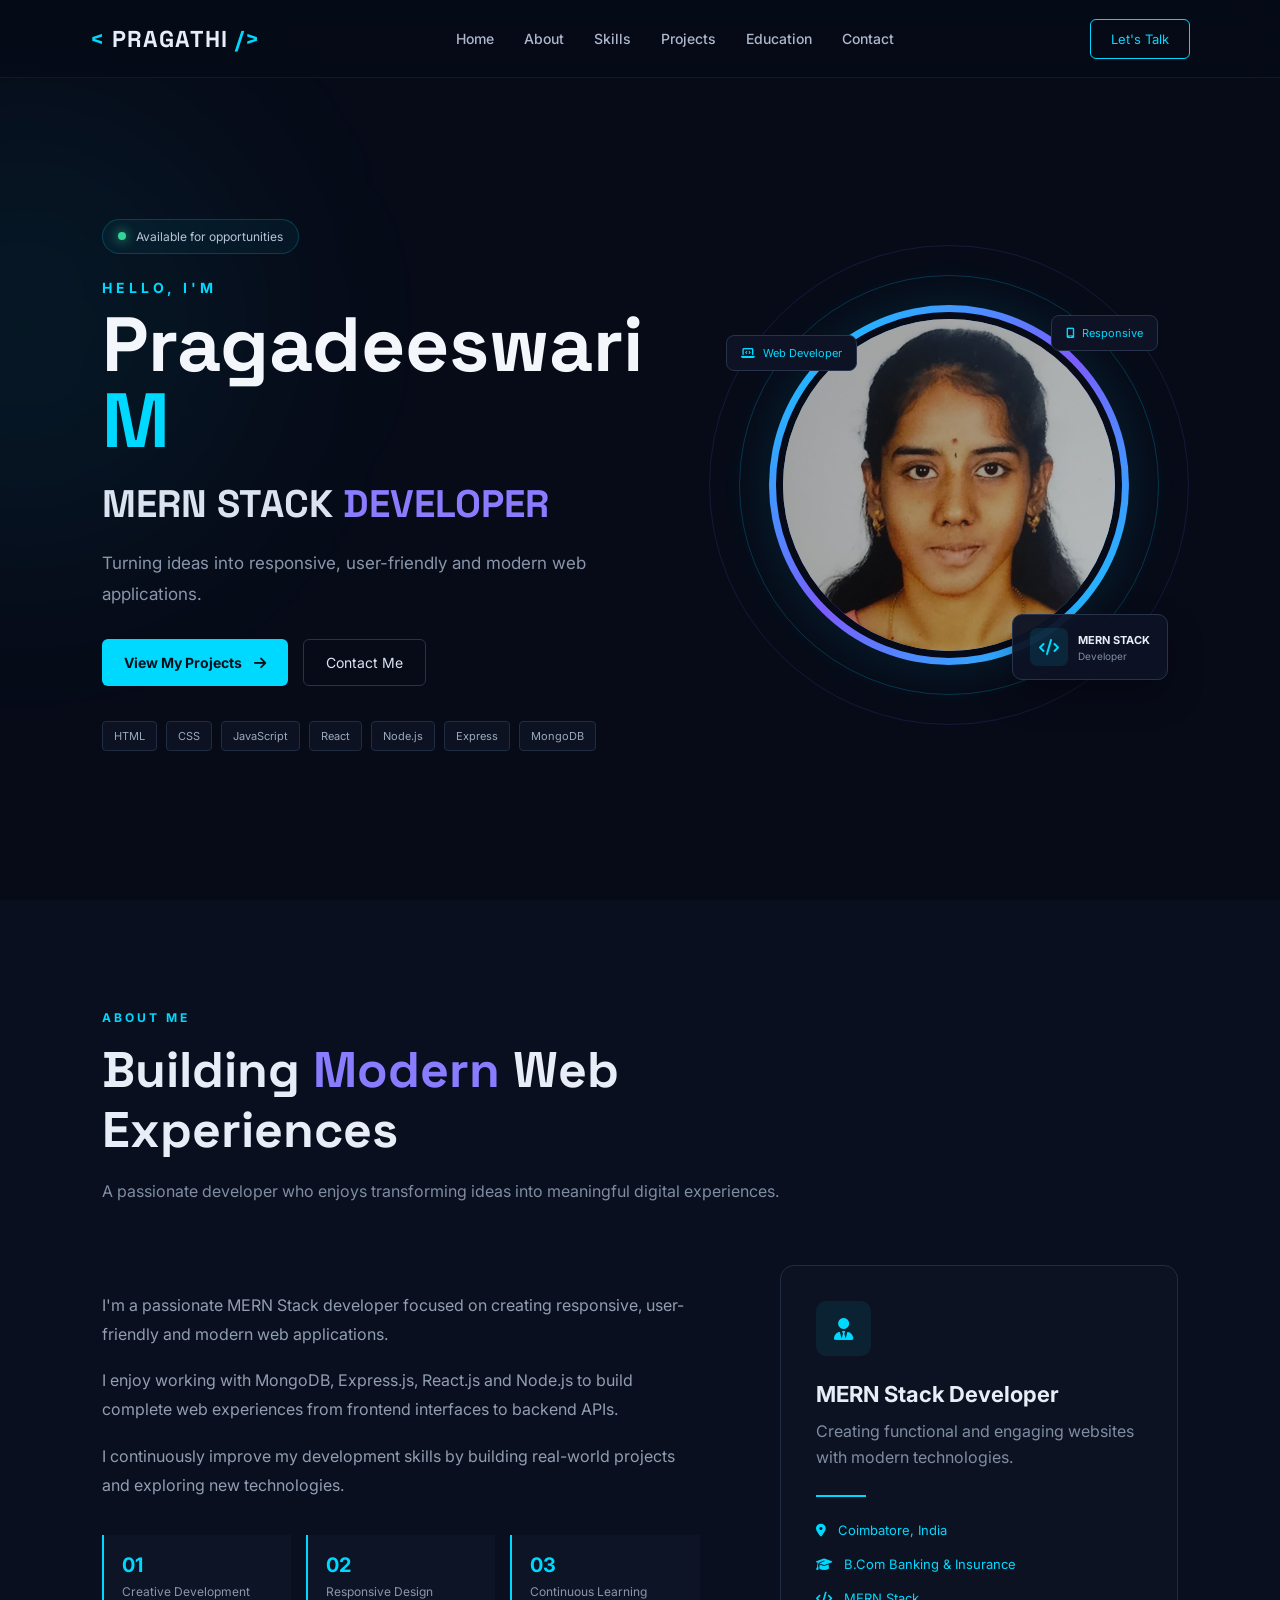
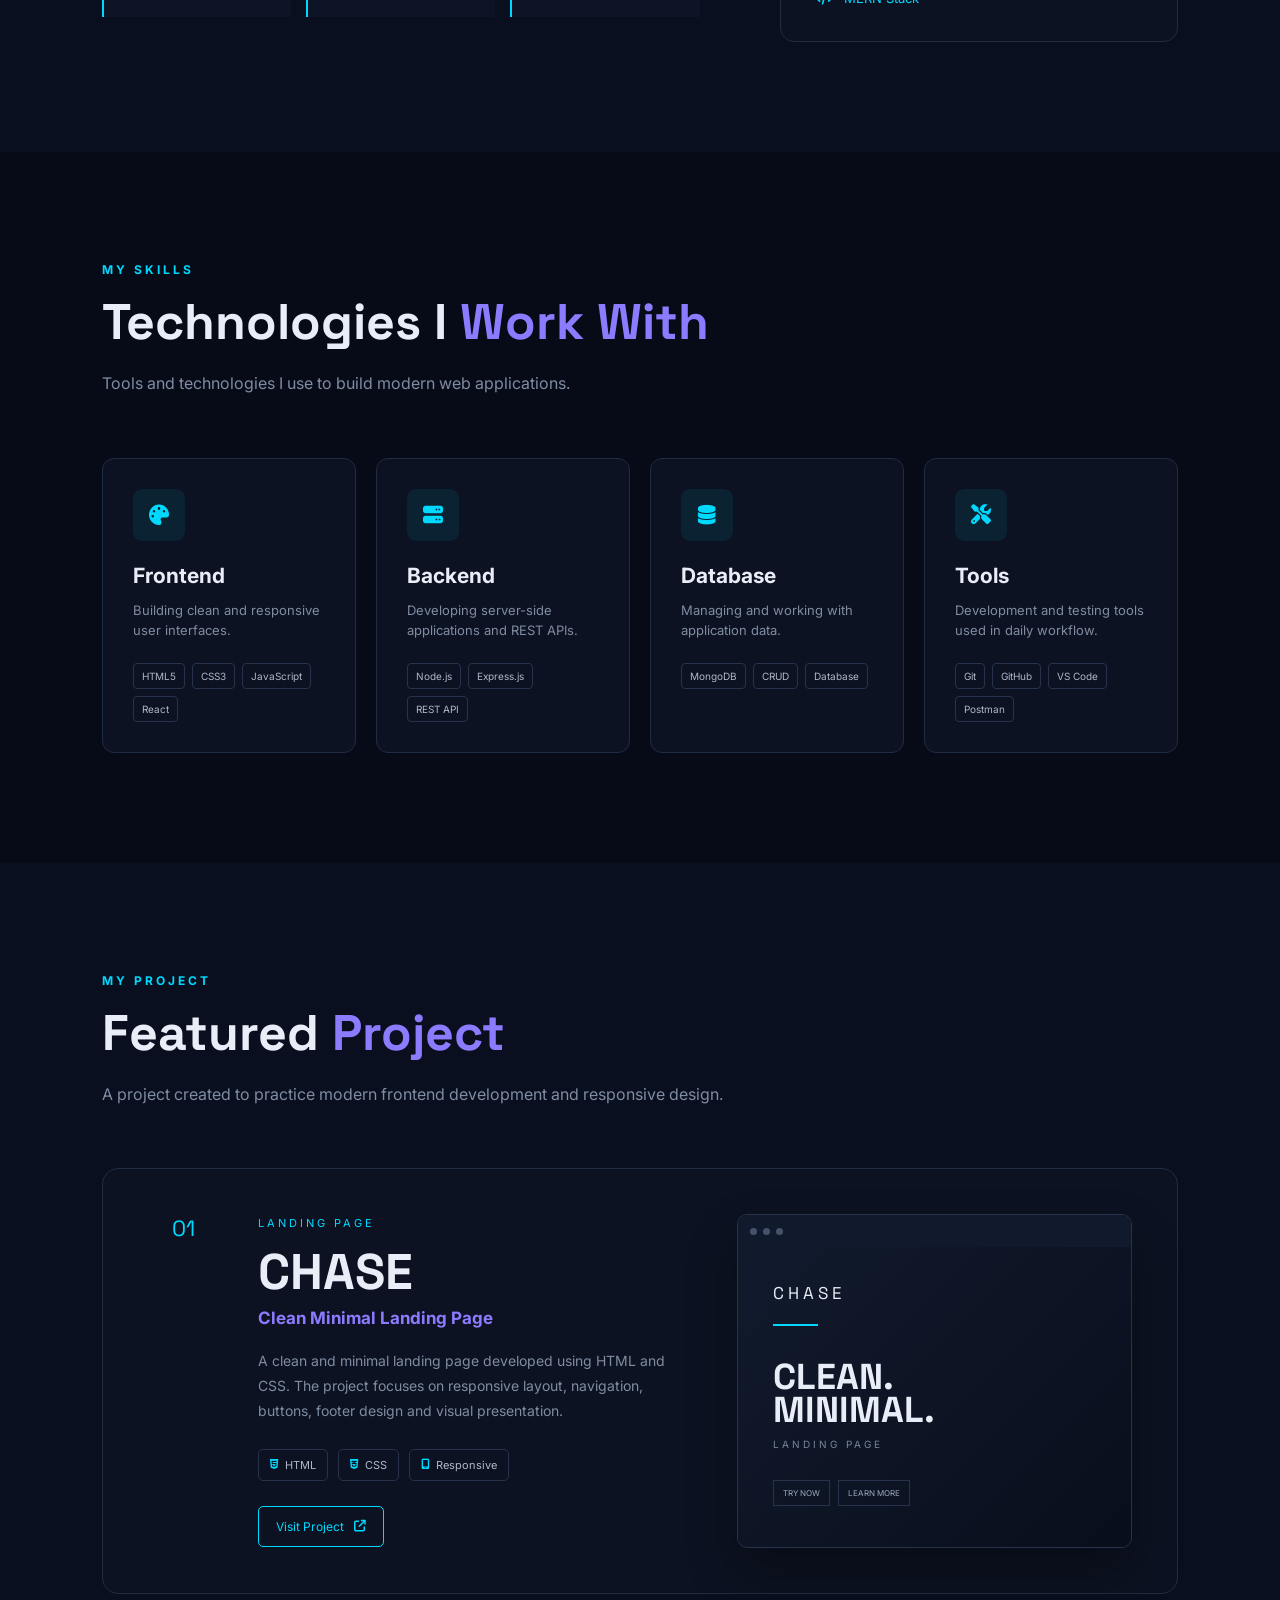
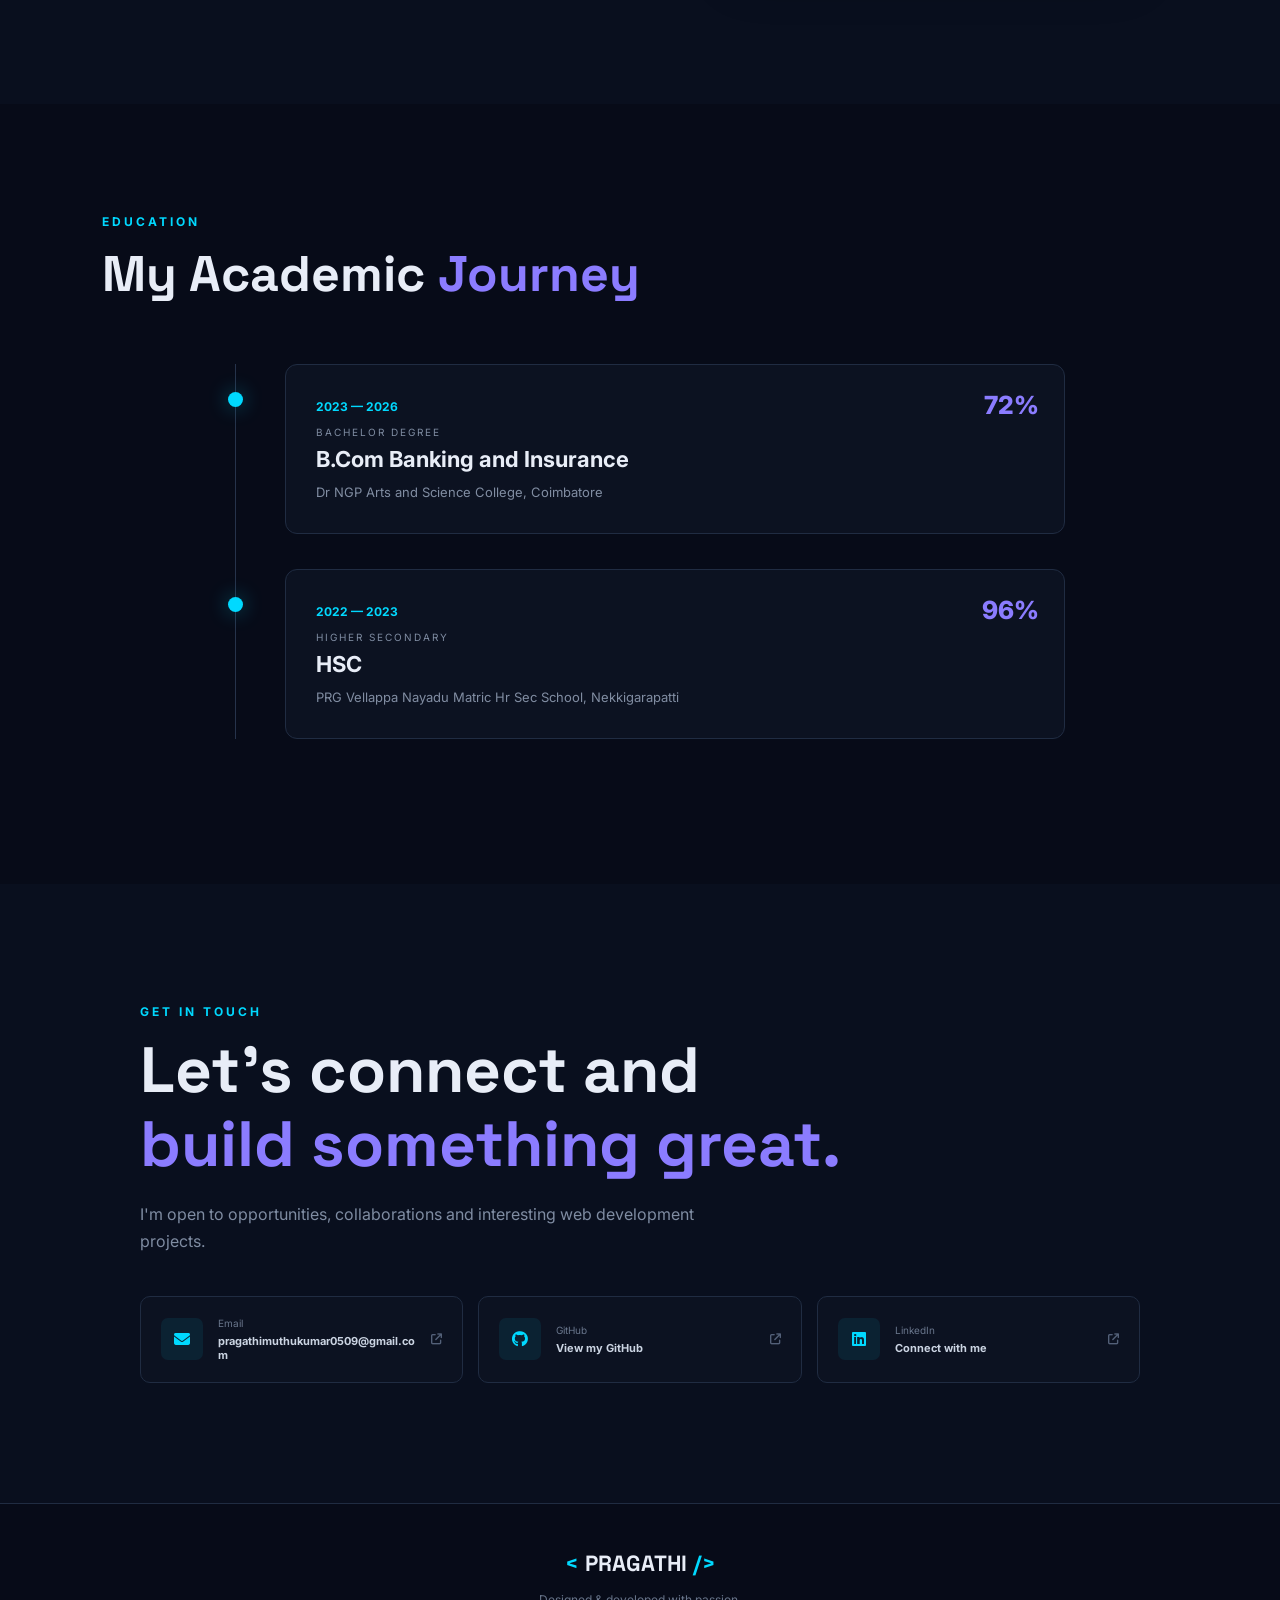
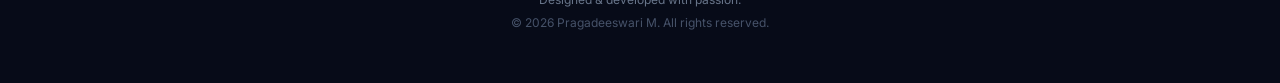
<file: index.html>
<!DOCTYPE html>
<html lang="en">

<head>

    <meta charset="UTF-8">

    <meta name="viewport" content="width=device-width, initial-scale=1.0">

    <title>Pragadeeswari | MERN Stack Developer</title>


    <!-- Google Fonts -->

    <link rel="preconnect" href="https://fonts.googleapis.com">

    <link rel="preconnect" href="https://fonts.gstatic.com" crossorigin>

    <link
        href="https://fonts.googleapis.com/css2?family=Inter:wght@400;500;600;700;800&family=Space+Grotesk:wght@500;600;700&display=swap"
        rel="stylesheet">


    <!-- Font Awesome -->

    <link
        rel="stylesheet"
        href="https://cdnjs.cloudflare.com/ajax/libs/font-awesome/6.7.1/css/all.min.css">


    <!-- Animate CSS -->

    <link
        rel="stylesheet"
        href="https://cdnjs.cloudflare.com/ajax/libs/animate.css/4.1.1/animate.min.css">


    <!-- CSS -->

    <!-- <link rel="stylesheet" href="C:\Users\BG TECH\Desktop\portfolio\style.css"> -->

    <link rel="stylesheet" href="style.css">

</head>


<body>


<!-- =====================================================
                    NAVBAR
===================================================== -->

<header class="navbar">

    <a href="#home" class="logo">

        <span>&lt;</span>

        PRAGATHI

        <span>/&gt;</span>

    </a>


    <nav class="nav">

        <a href="#home" class="nav-link active">
            Home
        </a>

        <a href="#about" class="nav-link">
            About
        </a>

        <a href="#skills" class="nav-link">
            Skills
        </a>

        <a href="#projects" class="nav-link">
            Projects
        </a>

        <a href="#education" class="nav-link">
            Education
        </a>

        <a href="#contact" class="nav-link">
            Contact
        </a>

    </nav>


    <a href="#contact" class="nav-button">
        Let's Talk
    </a>

</header>



<!-- =====================================================
                    MAIN
===================================================== -->

<main>


<!-- =====================================================
                    HOME
===================================================== -->

<section id="home" class="hero">


    <!-- LEFT SIDE -->

    <div class="hero-content">


        <div class="available animate__animated animate__fadeInDown">

            <span class="status-dot"></span>

            Available for opportunities

        </div>


        <p class="hello animate__animated animate__fadeInLeft">

            HELLO, I'M

        </p>


        <h1 class="hero-title animate__animated animate__fadeInLeft">

            Pragadeeswari

            <span>M</span>

        </h1>


        <h2 class="hero-role animate__animated animate__fadeInLeft">

            MERN STACK

            <span>DEVELOPER</span>

        </h2>


        <p class="hero-description">

            Turning ideas into responsive, user-friendly
            and modern web applications.

        </p>


        <div class="hero-buttons">


            <a href="#projects" class="primary-btn">

                View My Projects

                <i class="fa-solid fa-arrow-right"></i>

            </a>


            <a href="#contact" class="secondary-btn">

                Contact Me

            </a>


        </div>


        <!-- TECHNOLOGIES -->

        <div class="tech-list">

            <span>HTML</span>

            <span>CSS</span>

            <span>JavaScript</span>

            <span>React</span>

            <span>Node.js</span>

            <span>Express</span>

            <span>MongoDB</span>

        </div>


    </div>



    <!-- =================================================
                        PHOTO
    ================================================= -->

    <div class="hero-photo">


        <div class="photo-ring ring-one"></div>

        <div class="photo-ring ring-two"></div>


        <div class="photo-circle">

            <img
                src="pragathi.jpg"
                alt="Pragadeeswari M">

        </div>


        <!-- PHOTO CARD -->

        <div class="photo-info">

            <div class="photo-icon">

                <i class="fa-solid fa-code"></i>

            </div>


            <div>

                <strong>MERN STACK</strong>

                <small>Developer</small>

            </div>

        </div>


        <!-- FLOATING CARD -->

        <div class="photo-badge badge-one">

            <i class="fa-solid fa-laptop-code"></i>

            <span>Web Developer</span>

        </div>


        <div class="photo-badge badge-two">

            <i class="fa-solid fa-mobile-screen"></i>

            <span>Responsive</span>

        </div>


    </div>


</section>



<!-- =====================================================
                    ABOUT
===================================================== -->

<section id="about" class="section about-section">


    <div class="section-heading">


        <p class="section-tag">

            ABOUT ME

        </p>


        <h2>

            Building

            <span>Modern</span>

            Web Experiences

        </h2>


        <p class="heading-description">

            A passionate developer who enjoys transforming
            ideas into meaningful digital experiences.

        </p>


    </div>



    <div class="about-grid">


        <!-- ABOUT TEXT -->

        <div class="about-text">


            <p>

                I'm a passionate MERN Stack developer focused
                on creating responsive, user-friendly and
                modern web applications.

            </p>


            <p>

                I enjoy working with MongoDB, Express.js,
                React.js and Node.js to build complete
                web experiences from frontend interfaces
                to backend APIs.

            </p>


            <p>

                I continuously improve my development skills
                by building real-world projects and exploring
                new technologies.

            </p>


            <div class="about-highlights">


                <div class="highlight">

                    <strong>01</strong>

                    <p>Creative Development</p>

                </div>


                <div class="highlight">

                    <strong>02</strong>

                    <p>Responsive Design</p>

                </div>


                <div class="highlight">

                    <strong>03</strong>

                    <p>Continuous Learning</p>

                </div>


            </div>


        </div>



        <!-- ABOUT CARD -->

        <div class="about-card">


            <div class="profile-icon">

                <i class="fa-solid fa-user-tie"></i>

            </div>


            <h3>

                MERN Stack Developer

            </h3>


            <p>

                Creating functional and engaging
                websites with modern technologies.

            </p>


            <div class="mini-line"></div>


            <div class="about-info">


                <div>

                    <i class="fa-solid fa-location-dot"></i>

                    <span>Coimbatore, India</span>

                </div>


                <div>

                    <i class="fa-solid fa-graduation-cap"></i>

                    <span>B.Com Banking & Insurance</span>

                </div>


                <div>

                    <i class="fa-solid fa-code"></i>

                    <span>MERN Stack</span>

                </div>


            </div>


        </div>


    </div>


</section>



<!-- =====================================================
                    SKILLS
===================================================== -->

<section id="skills" class="section skills-section">


    <div class="section-heading">


        <p class="section-tag">

            MY SKILLS

        </p>


        <h2>

            Technologies I

            <span>Work With</span>

        </h2>


        <p class="heading-description">

            Tools and technologies I use to build
            modern web applications.

        </p>


    </div>



    <div class="skills-grid">


        <!-- FRONTEND -->

        <div class="skill-card">


            <div class="skill-icon">

                <i class="fa-solid fa-palette"></i>

            </div>


            <h3>

                Frontend

            </h3>


            <p>

                Building clean and responsive
                user interfaces.

            </p>


            <div class="skill-tags">

                <span>HTML5</span>

                <span>CSS3</span>

                <span>JavaScript</span>

                <span>React</span>

            </div>


        </div>



        <!-- BACKEND -->

        <div class="skill-card">


            <div class="skill-icon">

                <i class="fa-solid fa-server"></i>

            </div>


            <h3>

                Backend

            </h3>


            <p>

                Developing server-side applications
                and REST APIs.

            </p>


            <div class="skill-tags">

                <span>Node.js</span>

                <span>Express.js</span>

                <span>REST API</span>

            </div>


        </div>



        <!-- DATABASE -->

        <div class="skill-card">


            <div class="skill-icon">

                <i class="fa-solid fa-database"></i>

            </div>


            <h3>

                Database

            </h3>


            <p>

                Managing and working with
                application data.

            </p>


            <div class="skill-tags">

                <span>MongoDB</span>

                <span>CRUD</span>

                <span>Database</span>

            </div>


        </div>



        <!-- TOOLS -->

        <div class="skill-card">


            <div class="skill-icon">

                <i class="fa-solid fa-screwdriver-wrench"></i>

            </div>


            <h3>

                Tools

            </h3>


            <p>

                Development and testing tools
                used in daily workflow.

            </p>


            <div class="skill-tags">

                <span>Git</span>

                <span>GitHub</span>

                <span>VS Code</span>

                <span>Postman</span>

            </div>


        </div>


    </div>


</section>



<!-- =====================================================
                    PROJECT
===================================================== -->

<section id="projects" class="section project-section">


    <div class="section-heading">


        <p class="section-tag">

            MY PROJECT

        </p>


        <h2>

            Featured

            <span>Project</span>

        </h2>


        <p class="heading-description">

            A project created to practice modern
            frontend development and responsive design.

        </p>


    </div>



    <div class="project-card">


        <!-- PROJECT NUMBER -->

        <div class="project-number">

            <span>01</span>

        </div>



        <!-- PROJECT DETAILS -->

        <div class="project-details">


            <p class="project-label">

                LANDING PAGE

            </p>


            <h3>

                CHASE

            </h3>


            <h4>

                Clean Minimal Landing Page

            </h4>


            <p class="project-description">

                A clean and minimal landing page developed
                using HTML and CSS. The project focuses on
                responsive layout, navigation, buttons,
                footer design and visual presentation.

            </p>



            <!-- PROJECT TECHNOLOGIES -->

            <div class="project-tech">


                <span>

                    <i class="fa-brands fa-html5"></i>

                    HTML

                </span>


                <span>

                    <i class="fa-brands fa-css3-alt"></i>

                    CSS

                </span>


                <span>

                    <i class="fa-solid fa-mobile-screen"></i>

                    Responsive

                </span>


            </div>



            <!-- PROJECT LINK -->

            <a
                href="file:///C:/Users/BG%20TECH/Desktop/html/index.html"
                target="_blank"
                class="project-button">

                Visit Project

                <i class="fa-solid fa-arrow-up-right-from-square"></i>

            </a>


        </div>



        <!-- PROJECT PREVIEW -->

        <div class="project-preview">


            <div class="browser">


                <div class="browser-top">

                    <span></span>

                    <span></span>

                    <span></span>

                </div>


                <div class="browser-content">


                    <div class="preview-logo">

                        CHASE

                    </div>


                    <div class="preview-line"></div>


                    <h3>

                        CLEAN.

                    </h3>


                    <h3>

                        MINIMAL.

                    </h3>


                    <p>

                        LANDING PAGE

                    </p>


                    <div class="preview-buttons">

                        <span>

                            TRY NOW

                        </span>


                        <span>

                            LEARN MORE

                        </span>

                    </div>


                </div>


            </div>


        </div>


    </div>


</section>



<!-- =====================================================
                    EDUCATION
===================================================== -->

<section id="education" class="section education-section">


    <div class="section-heading">


        <p class="section-tag">

            EDUCATION

        </p>


        <h2>

            My Academic

            <span>Journey</span>

        </h2>


    </div>



    <div class="education-timeline">


        <div class="timeline-line"></div>


        <!-- COLLEGE -->

        <div class="education-item">


            <div class="timeline-dot"></div>


            <div class="education-card">


                <div class="education-year">

                    2023 — 2026

                </div>


                <p class="education-type">

                    BACHELOR DEGREE

                </p>


                <h3>

                    B.Com Banking and Insurance

                </h3>


                <p class="college-name">

                    Dr NGP Arts and Science College,
                    Coimbatore

                </p>


                <div class="percentage">

                    72%

                </div>


            </div>


        </div>



        <!-- SCHOOL -->

        <div class="education-item">


            <div class="timeline-dot"></div>


            <div class="education-card">


                <div class="education-year">

                    2022 — 2023

                </div>


                <p class="education-type">

                    HIGHER SECONDARY

                </p>


                <h3>

                    HSC

                </h3>


                <p class="college-name">

                    PRG Vellappa Nayadu Matric
                    Hr Sec School,
                    Nekkigarapatti

                </p>


                <div class="percentage">

                    96%

                </div>


            </div>


        </div>


    </div>


</section>



<!-- =====================================================
                    CONTACT
===================================================== -->

<section id="contact" class="contact-section">


    <div class="contact-content">


        <p class="section-tag">

            GET IN TOUCH

        </p>


        <h2>

            Let's connect and

            <span>build something great.</span>

        </h2>


        <p>

            I'm open to opportunities, collaborations
            and interesting web development projects.

        </p>



        <div class="contact-grid">


            <!-- EMAIL -->

            <a
                href="mailto:pragathimuthukumar0509@gmail.com"
                class="contact-card">


                <div class="contact-icon">

                    <i class="fa-solid fa-envelope"></i>

                </div>


                <div>

                    <small>

                        Email

                    </small>


                    <strong>

                        pragathimuthukumar0509@gmail.com

                    </strong>

                </div>


                <i class="fa-solid fa-arrow-up-right-from-square contact-arrow"></i>


            </a>



            <!-- GITHUB -->

            <a
                href="https://github.com/pragathimuthukumar0509-hue"
                target="_blank"
                class="contact-card">


                <div class="contact-icon">

                    <i class="fa-brands fa-github"></i>

                </div>


                <div>

                    <small>

                        GitHub

                    </small>


                    <strong>

                        View my GitHub

                    </strong>

                </div>


                <i class="fa-solid fa-arrow-up-right-from-square contact-arrow"></i>


            </a>



            <!-- LINKEDIN -->

            <a
                href="https://www.linkedin.com/in/pragadeeswari-muthukumar-b14b23358"
                target="_blank"
                class="contact-card">


                <div class="contact-icon">

                    <i class="fa-brands fa-linkedin"></i>

                </div>


                <div>

                    <small>

                        LinkedIn

                    </small>


                    <strong>

                        Connect with me

                    </strong>

                </div>


                <i class="fa-solid fa-arrow-up-right-from-square contact-arrow"></i>


            </a>


        </div>


    </div>


</section>


</main>



<!-- =====================================================
                    FOOTER
===================================================== -->

<footer>


    <div class="footer-logo">

        <span>&lt;</span>

        PRAGATHI

        <span>/&gt;</span>

    </div>


    <p>

        Designed & developed with passion.

    </p>


    <p class="copyright">

        © 2026 Pragadeeswari M.
        All rights reserved.

    </p>


</footer>


</body>

</html>
</file>
<file: style.css>
/* =====================================================
                    BASIC
===================================================== */

* {

    margin: 0;

    padding: 0;

    box-sizing: border-box;

}


html {

    scroll-behavior: smooth;

}


body {

    font-family: 'Inter', sans-serif;

    background: #070b18;

    color: #e8edf7;

    overflow-x: hidden;

}


a {

    text-decoration: none;

    color: inherit;

}


span {

    color: #00d9ff;

}



/* =====================================================
                    NAVBAR
===================================================== */

.navbar {

    position: fixed;

    top: 0;

    left: 0;

    width: 100%;

    height: 78px;

    padding: 0 7%;

    display: flex;

    align-items: center;

    justify-content: space-between;

    background: rgba(7, 11, 24, 0.85);

    backdrop-filter: blur(15px);

    border-bottom: 1px solid rgba(255,255,255,0.06);

    z-index: 1000;

}


.logo {

    font-family: 'Space Grotesk', sans-serif;

    font-size: 23px;

    font-weight: 700;

    letter-spacing: 1px;

}


.logo span {

    color: #00d9ff;

}


.nav {

    display: flex;

    gap: 30px;

}


.nav-link {

    position: relative;

    font-size: 14px;

    font-weight: 500;

    color: #aeb8ca;

    transition: 0.3s;

}


.nav-link:hover {

    color: #00d9ff;

}


.nav-link::after {

    content: "";

    position: absolute;

    left: 0;

    bottom: -8px;

    width: 0;

    height: 2px;

    background: #00d9ff;

    transition: 0.3s;

}


.nav-link:hover::after {

    width: 100%;

}


.nav-button {

    padding: 11px 20px;

    border: 1px solid #00d9ff;

    border-radius: 6px;

    color: #00d9ff;

    font-size: 13px;

    transition: 0.3s;

}


.nav-button:hover {

    background: #00d9ff;

    color: #070b18;

}



/* =====================================================
                    HERO
===================================================== */

.hero {

    min-height: 100vh;

    padding: 150px 8% 80px;

    display: grid;

    grid-template-columns: 1.1fr 0.9fr;

    align-items: center;

    gap: 60px;

    position: relative;

}


.hero::before {

    content: "";

    position: absolute;

    width: 450px;

    height: 450px;

    background: rgba(0,217,255,0.06);

    border-radius: 50%;

    filter: blur(100px);

    top: 100px;

    left: -200px;

}


.hero-content {

    position: relative;

    z-index: 2;

}


.available {

    display: inline-flex;

    align-items: center;

    gap: 10px;

    padding: 9px 15px;

    border: 1px solid rgba(0,217,255,0.2);

    border-radius: 30px;

    background: rgba(0,217,255,0.05);

    color: #b8c4d7;

    font-size: 12px;

    margin-bottom: 25px;

}


.status-dot {

    width: 8px;

    height: 8px;

    border-radius: 50%;

    background: #34d399;

    box-shadow: 0 0 12px #34d399;

}


.hello {

    color: #00d9ff;

    font-size: 14px;

    font-weight: 700;

    letter-spacing: 4px;

    margin-bottom: 10px;

}


.hero-title {

    font-family: 'Space Grotesk', sans-serif;

    font-size: clamp(50px, 6vw, 82px);

    line-height: 1;

    margin-bottom: 20px;

    color: #f3f6fb;

}


.hero-title span {

    color: #00d9ff;

}


.hero-role {

    font-family: 'Space Grotesk', sans-serif;

    font-size: clamp(25px, 3vw, 40px);

    color: #dce3f0;

    margin-bottom: 20px;

}


.hero-role span {

    color: #8b7cff;

}


.hero-description {

    max-width: 580px;

    color: #8995aa;

    font-size: 17px;

    line-height: 1.8;

    margin-bottom: 30px;

}


.hero-buttons {

    display: flex;

    gap: 15px;

    margin-bottom: 35px;

}


.primary-btn {

    display: inline-flex;

    align-items: center;

    gap: 12px;

    padding: 14px 22px;

    background: #00d9ff;

    color: #06101a;

    border-radius: 6px;

    font-size: 14px;

    font-weight: 700;

    transition: 0.3s;

}


.primary-btn:hover {

    transform: translateY(-4px);

    box-shadow: 0 12px 30px rgba(0,217,255,0.2);

}


.secondary-btn {

    padding: 14px 22px;

    border: 1px solid #26334b;

    border-radius: 6px;

    color: #dce3f0;

    font-size: 14px;

    transition: 0.3s;

}


.secondary-btn:hover {

    border-color: #00d9ff;

    color: #00d9ff;

}


.tech-list {

    display: flex;

    flex-wrap: wrap;

    gap: 9px;

}


.tech-list span {

    color: #9ba8bd;

    border: 1px solid #202c42;

    padding: 7px 11px;

    border-radius: 4px;

    font-size: 11px;

    background: #0c1221;

}



/* =====================================================
                    PROFILE PHOTO
===================================================== */

.hero-photo {

    position: relative;

    height: 550px;

    display: flex;

    align-items: center;

    justify-content: center;

}


.photo-circle {

    width: 360px;

    height: 360px;

    border-radius: 50%;

    padding: 7px;

    background: linear-gradient(
        135deg,
        #00d9ff,
        #7c5cff,
        #00d9ff
    );

    position: relative;

    z-index: 3;

    box-shadow:
        0 0 50px rgba(0,217,255,0.12);

}


.photo-circle img {

    width: 100%;

    height: 100%;

    object-fit: cover;

    object-position: center top;

    display: block;

    border-radius: 50%;

    border: 7px solid #070b18;

}


.photo-ring {

    position: absolute;

    border-radius: 50%;

    border: 1px solid rgba(0,217,255,0.2);

}


.ring-one {

    width: 420px;

    height: 420px;

    animation: rotate 18s linear infinite;

}


.ring-two {

    width: 480px;

    height: 480px;

    border-color: rgba(124,92,255,0.15);

    animation: rotateReverse 24s linear infinite;

}


@keyframes rotate {

    from {

        transform: rotate(0deg);

    }

    to {

        transform: rotate(360deg);

    }

}


@keyframes rotateReverse {

    from {

        transform: rotate(360deg);

    }

    to {

        transform: rotate(0deg);

    }

}


.photo-info {

    position: absolute;

    right: 10px;

    bottom: 80px;

    z-index: 5;

    display: flex;

    align-items: center;

    gap: 10px;

    padding: 13px 17px;

    background: rgba(13,19,37,0.95);

    border: 1px solid #26334b;

    border-radius: 10px;

    box-shadow: 0 15px 35px rgba(0,0,0,0.3);

}


.photo-icon {

    width: 38px;

    height: 38px;

    display: flex;

    align-items: center;

    justify-content: center;

    border-radius: 7px;

    background: rgba(0,217,255,0.1);

}


.photo-icon i {

    color: #00d9ff;

}


.photo-info strong {

    display: block;

    font-size: 11px;

    color: #e8edf7;

}


.photo-info small {

    display: block;

    margin-top: 3px;

    color: #7f8ca2;

    font-size: 10px;

}


.photo-badge {

    position: absolute;

    z-index: 5;

    display: flex;

    align-items: center;

    gap: 8px;

    padding: 10px 14px;

    border-radius: 8px;

    background: #0d1325;

    border: 1px solid #26334b;

    font-size: 11px;

    color: #aeb8ca;

}


.photo-badge i {

    color: #00d9ff;

}


.badge-one {

    left: 5px;

    top: 125px;

}


.badge-two {

    right: 20px;

    top: 105px;

}



/* =====================================================
                    SECTIONS
===================================================== */

.section {

    padding: 110px 8%;

}


.section-heading {

    max-width: 700px;

    margin-bottom: 60px;

}


.section-tag {

    color: #00d9ff;

    font-size: 12px;

    font-weight: 700;

    letter-spacing: 3px;

    margin-bottom: 15px;

}


.section-heading h2 {

    font-family: 'Space Grotesk', sans-serif;

    font-size: clamp(32px, 4vw, 50px);

    line-height: 1.2;

    margin-bottom: 18px;

}


.section-heading h2 span {

    color: #8b7cff;

}


.heading-description {

    color: #7f8ca2;

    line-height: 1.7;

}



/* =====================================================
                    ABOUT
===================================================== */

.about-section {

    background: #090f1e;

}


.about-grid {

    display: grid;

    grid-template-columns: 1.2fr 0.8fr;

    gap: 80px;

    align-items: center;

}


.about-text > p {

    color: #919db1;

    line-height: 1.8;

    margin-bottom: 18px;

}


.about-highlights {

    display: grid;

    grid-template-columns: repeat(3,1fr);

    gap: 15px;

    margin-top: 35px;

}


.highlight {

    padding: 18px;

    border-left: 2px solid #00d9ff;

    background: #0d1425;

}


.highlight strong {

    color: #00d9ff;

    font-size: 20px;

}


.highlight p {

    margin-top: 7px;

    color: #8b96aa;

    font-size: 12px;

}


.about-card {

    padding: 35px;

    border: 1px solid #202c42;

    background: #0c1221;

    border-radius: 14px;

    transition: 0.3s;

}


.about-card:hover {

    transform: translateY(-8px);

    border-color: #00d9ff;

}


.profile-icon {

    width: 55px;

    height: 55px;

    display: flex;

    align-items: center;

    justify-content: center;

    background: rgba(0,217,255,0.08);

    border-radius: 10px;

    margin-bottom: 25px;

}


.profile-icon i {

    font-size: 22px;

    color: #00d9ff;

}


.about-card h3 {

    font-size: 22px;

    margin-bottom: 12px;

}


.about-card > p {

    color: #7f8ca2;

    line-height: 1.6;

}


.mini-line {

    width: 50px;

    height: 2px;

    background: #00d9ff;

    margin: 25px 0;

}


.about-info {

    display: flex;

    flex-direction: column;

    gap: 18px;

}


.about-info div {

    display: flex;

    align-items: center;

    gap: 12px;

    color: #9ba8bd;

    font-size: 13px;

}


.about-info i {

    color: #00d9ff;

}



/* =====================================================
                    SKILLS
===================================================== */

.skills-grid {

    display: grid;

    grid-template-columns: repeat(4,1fr);

    gap: 20px;

}


.skill-card {

    padding: 30px;

    min-height: 290px;

    border: 1px solid #202c42;

    background: #0c1221;

    border-radius: 12px;

    transition: 0.35s;

}


.skill-card:hover {

    transform: translateY(-10px);

    border-color: #00d9ff;

    box-shadow: 0 20px 40px rgba(0,0,0,0.25);

}


.skill-icon {

    width: 52px;

    height: 52px;

    display: flex;

    align-items: center;

    justify-content: center;

    border-radius: 9px;

    background: rgba(0,217,255,0.08);

    margin-bottom: 22px;

}


.skill-icon i {

    color: #00d9ff;

    font-size: 20px;

}


.skill-card h3 {

    font-size: 21px;

    margin-bottom: 12px;

}


.skill-card > p {

    color: #7f8ca2;

    line-height: 1.6;

    font-size: 13px;

    margin-bottom: 22px;

}


.skill-tags {

    display: flex;

    flex-wrap: wrap;

    gap: 7px;

}


.skill-tags span {

    color: #aeb8ca;

    border: 1px solid #26334b;

    padding: 6px 8px;

    border-radius: 4px;

    font-size: 10px;

}



/* =====================================================
                    PROJECT
===================================================== */

.project-section {

    background: #090f1e;

}


.project-card {

    display: grid;

    grid-template-columns: 70px 1fr 0.9fr;

    gap: 40px;

    align-items: center;

    padding: 45px;

    border: 1px solid #202c42;

    border-radius: 16px;

    background: #0c1221;

}


.project-number {

    align-self: stretch;

    display: flex;

    justify-content: center;

}


.project-number span {

    font-family: 'Space Grotesk', sans-serif;

    font-size: 22px;

    color: #00d9ff;

}


.project-label {

    font-size: 11px;

    color: #00d9ff;

    letter-spacing: 3px;

    margin-bottom: 10px;

}


.project-details h3 {

    font-family: 'Space Grotesk', sans-serif;

    font-size: 50px;

    margin-bottom: 4px;

}


.project-details h4 {

    color: #8b7cff;

    font-size: 17px;

    margin-bottom: 20px;

}


.project-description {

    color: #7f8ca2;

    line-height: 1.8;

    font-size: 14px;

    max-width: 550px;

}


.project-tech {

    display: flex;

    gap: 10px;

    flex-wrap: wrap;

    margin: 25px 0;

}


.project-tech span {

    display: flex;

    align-items: center;

    gap: 7px;

    color: #aeb8ca;

    padding: 8px 11px;

    border: 1px solid #26334b;

    border-radius: 5px;

    font-size: 11px;

}


.project-tech i {

    color: #00d9ff;

}


.project-button {

    display: inline-flex;

    align-items: center;

    gap: 10px;

    padding: 12px 17px;

    border: 1px solid #00d9ff;

    border-radius: 5px;

    color: #00d9ff;

    font-size: 12px;

    transition: 0.3s;

}


.project-button:hover {

    background: #00d9ff;

    color: #070b18;

}


.project-preview {

    display: flex;

    justify-content: center;

}


.browser {

    width: 100%;

    max-width: 400px;

    background: #080d19;

    border: 1px solid #26334b;

    border-radius: 10px;

    overflow: hidden;

    box-shadow: 0 25px 50px rgba(0,0,0,0.3);

}


.browser-top {

    height: 32px;

    display: flex;

    align-items: center;

    gap: 6px;

    padding: 0 12px;

    background: #111a2c;

}


.browser-top span {

    width: 7px;

    height: 7px;

    border-radius: 50%;

    background: #46526a;

}


.browser-content {

    min-height: 300px;

    padding: 35px;

    background: linear-gradient(
        135deg,
        #111a2d,
        #090e1b
    );

}


.preview-logo {

    font-family: 'Space Grotesk', sans-serif;

    font-size: 17px;

    letter-spacing: 4px;

    margin-bottom: 20px;

}


.preview-line {

    width: 45px;

    height: 2px;

    background: #00d9ff;

    margin-bottom: 35px;

}


.browser-content h3 {

    font-family: 'Space Grotesk', sans-serif;

    font-size: 36px;

    line-height: 0.9;

}


.browser-content p {

    color: #77849a;

    margin-top: 12px;

    font-size: 10px;

    letter-spacing: 3px;

}


.preview-buttons {

    display: flex;

    gap: 8px;

    margin-top: 30px;

}


.preview-buttons span {

    padding: 7px 9px;

    border: 1px solid #26334b;

    color: #9ba8bd;

    font-size: 8px;

}



/* =====================================================
                    EDUCATION
===================================================== */

.education-section {

    position: relative;

}


.education-timeline {

    max-width: 850px;

    margin: auto;

    position: relative;

}


.timeline-line {

    position: absolute;

    left: 20px;

    top: 0;

    bottom: 0;

    width: 1px;

    background: #26334b;

}


.education-item {

    position: relative;

    padding-left: 70px;

    margin-bottom: 35px;

}


.timeline-dot {

    position: absolute;

    left: 13px;

    top: 28px;

    width: 15px;

    height: 15px;

    border-radius: 50%;

    background: #00d9ff;

    box-shadow: 0 0 20px rgba(0,217,255,0.4);

}


.education-card {

    position: relative;

    padding: 30px;

    border: 1px solid #202c42;

    border-radius: 12px;

    background: #0c1221;

    transition: 0.3s;

}


.education-card:hover {

    transform: translateX(8px);

    border-color: #00d9ff;

}


.education-year {

    display: inline-block;

    color: #00d9ff;

    font-size: 12px;

    font-weight: 700;

    margin-bottom: 12px;

}


.education-type {

    color: #7f8ca2;

    font-size: 10px;

    letter-spacing: 2px;

    margin-bottom: 8px;

}


.education-card h3 {

    font-size: 22px;

    margin-bottom: 10px;

}


.college-name {

    color: #818da2;

    line-height: 1.6;

    font-size: 13px;

}


.percentage {

    position: absolute;

    right: 25px;

    top: 25px;

    font-size: 25px;

    font-weight: 800;

    color: #8b7cff;

}



/* =====================================================
                    CONTACT
===================================================== */

.contact-section {

    padding: 120px 8%;

    background: #090f1e;

}


.contact-content {

    max-width: 1000px;

    margin: auto;

}


.contact-content h2 {

    font-family: 'Space Grotesk', sans-serif;

    font-size: clamp(35px,5vw,65px);

    line-height: 1.15;

    max-width: 800px;

    margin-bottom: 20px;

}


.contact-content h2 span {

    display: block;

    color: #8b7cff;

}


.contact-content > p:not(.section-tag) {

    color: #7f8ca2;

    line-height: 1.7;

    max-width: 600px;

    margin-bottom: 40px;

}


.contact-grid {

    display: grid;

    grid-template-columns: repeat(3,1fr);

    gap: 15px;

}


.contact-card {

    display: flex;

    align-items: center;

    gap: 15px;

    padding: 20px;

    border: 1px solid #202c42;

    border-radius: 10px;

    background: #0c1221;

    transition: 0.3s;

}


.contact-card:hover {

    transform: translateY(-6px);

    border-color: #00d9ff;

}


.contact-icon {

    width: 42px;

    height: 42px;

    flex-shrink: 0;

    display: flex;

    align-items: center;

    justify-content: center;

    background: rgba(0,217,255,0.08);

    border-radius: 7px;

}


.contact-icon i {

    color: #00d9ff;

}


.contact-card small {

    display: block;

    color: #69768c;

    font-size: 10px;

    margin-bottom: 5px;

}


.contact-card strong {

    display: block;

    color: #cbd4e2;

    font-size: 11px;

    word-break: break-word;

}


.contact-arrow {

    margin-left: auto;

    color: #536078;

    font-size: 11px;

}



/* =====================================================
                    FOOTER
===================================================== */

footer {

    padding: 45px 8%;

    border-top: 1px solid #202c42;

    text-align: center;

    background: #070b18;

}


.footer-logo {

    font-family: 'Space Grotesk', sans-serif;

    font-size: 22px;

    font-weight: 700;

    margin-bottom: 15px;

}


.footer-logo span {

    color: #00d9ff;

}


footer > p {

    color: #68758a;

    font-size: 12px;

    margin-bottom: 8px;

}


.copyright {

    color: #465269;

}



/* =====================================================
                TABLET RESPONSIVE
===================================================== */

@media screen and (max-width: 1000px) {


    .navbar {

        padding: 0 5%;

    }


    .nav {

        gap: 18px;

    }


    .nav-button {

        display: none;

    }


    .hero {

        grid-template-columns: 1fr;

        text-align: center;

        padding-top: 130px;

    }


    .hero-content {

        display: flex;

        flex-direction: column;

        align-items: center;

    }


    .hero-description {

        margin-left: auto;

        margin-right: auto;

    }


    .hero-photo {

        height: 500px;

    }


    .about-grid {

        grid-template-columns: 1fr;

    }


    .skills-grid {

        grid-template-columns: repeat(2,1fr);

    }


    .project-card {

        grid-template-columns: 1fr;

    }


    .project-number {

        justify-content: flex-start;

    }


    .project-preview {

        margin-top: 20px;

    }


    .contact-grid {

        grid-template-columns: 1fr;

    }

}



/* =====================================================
                MOBILE RESPONSIVE
===================================================== */

@media screen and (max-width: 700px) {


    .navbar {

        height: auto;

        min-height: 70px;

        padding: 15px 5%;

        flex-wrap: wrap;

        gap: 15px;

    }


    .logo {

        font-size: 19px;

    }


    .nav {

        order: 3;

        width: 100%;

        justify-content: center;

        gap: 15px;

        overflow-x: auto;

        padding-bottom: 5px;

    }


    .nav-link {

        font-size: 11px;

        white-space: nowrap;

    }


    .hero {

        padding: 150px 5% 70px;

        gap: 20px;

    }


    .hero-title {

        font-size: 48px;

    }


    .hero-role {

        font-size: 25px;

    }


    .hero-description {

        font-size: 14px;

    }


    .hero-buttons {

        flex-direction: column;

        width: 100%;

        max-width: 280px;

    }


    .primary-btn,
    .secondary-btn {

        text-align: center;

        justify-content: center;

        width: 100%;

    }


    .hero-photo {

        height: 400px;

    }


    .photo-circle {

        width: 260px;

        height: 260px;

    }


    .ring-one {

        width: 310px;

        height: 310px;

    }


    .ring-two {

        width: 350px;

        height: 350px;

    }


    .photo-info {

        right: 5px;

        bottom: 45px;

    }


    .photo-badge {

        font-size: 9px;

        padding: 8px 10px;

    }


    .badge-one {

        left: 0;

        top: 75px;

    }


    .badge-two {

        right: 0;

        top: 60px;

    }


    .section {

        padding: 80px 5%;

    }


    .section-heading {

        margin-bottom: 40px;

    }


    .section-heading h2 {

        font-size: 34px;

    }


    .about-highlights {

        grid-template-columns: 1fr;

    }


    .skills-grid {

        grid-template-columns: 1fr;

    }


    .skill-card {

        min-height: auto;

    }


    .project-card {

        padding: 25px;

        gap: 20px;

    }


    .project-details h3 {

        font-size: 42px;

    }


    .browser-content {

        min-height: 250px;

        padding: 25px;

    }


    .education-item {

        padding-left: 50px;

    }


    .percentage {

        position: static;

        margin-top: 15px;

        font-size: 22px;

    }


    .timeline-line {

        left: 10px;

    }


    .timeline-dot {

        left: 3px;

    }


    .contact-section {

        padding: 80px 5%;

    }


    .contact-content h2 {

        font-size: 38px;

    }


    .contact-card {

        padding: 15px;

    }

}



/* =====================================================
                VERY SMALL MOBILE
===================================================== */

@media screen and (max-width: 450px) {


    .hero-title {

        font-size: 40px;

    }


    .hero-role {

        font-size: 22px;

    }


    .photo-circle {

        width: 220px;

        height: 220px;

    }


    .ring-one {

        width: 270px;

        height: 270px;

    }


    .ring-two {

        width: 300px;

        height: 300px;

    }


    .photo-info {

        right: 0;

        bottom: 35px;

    }


    .badge-one {

        left: -5px;

    }


    .badge-two {

        right: -5px;

    }


    .project-details h3 {

        font-size: 36px;

    }


    .contact-content h2 {

        font-size: 32px;

    }

}
</file>
